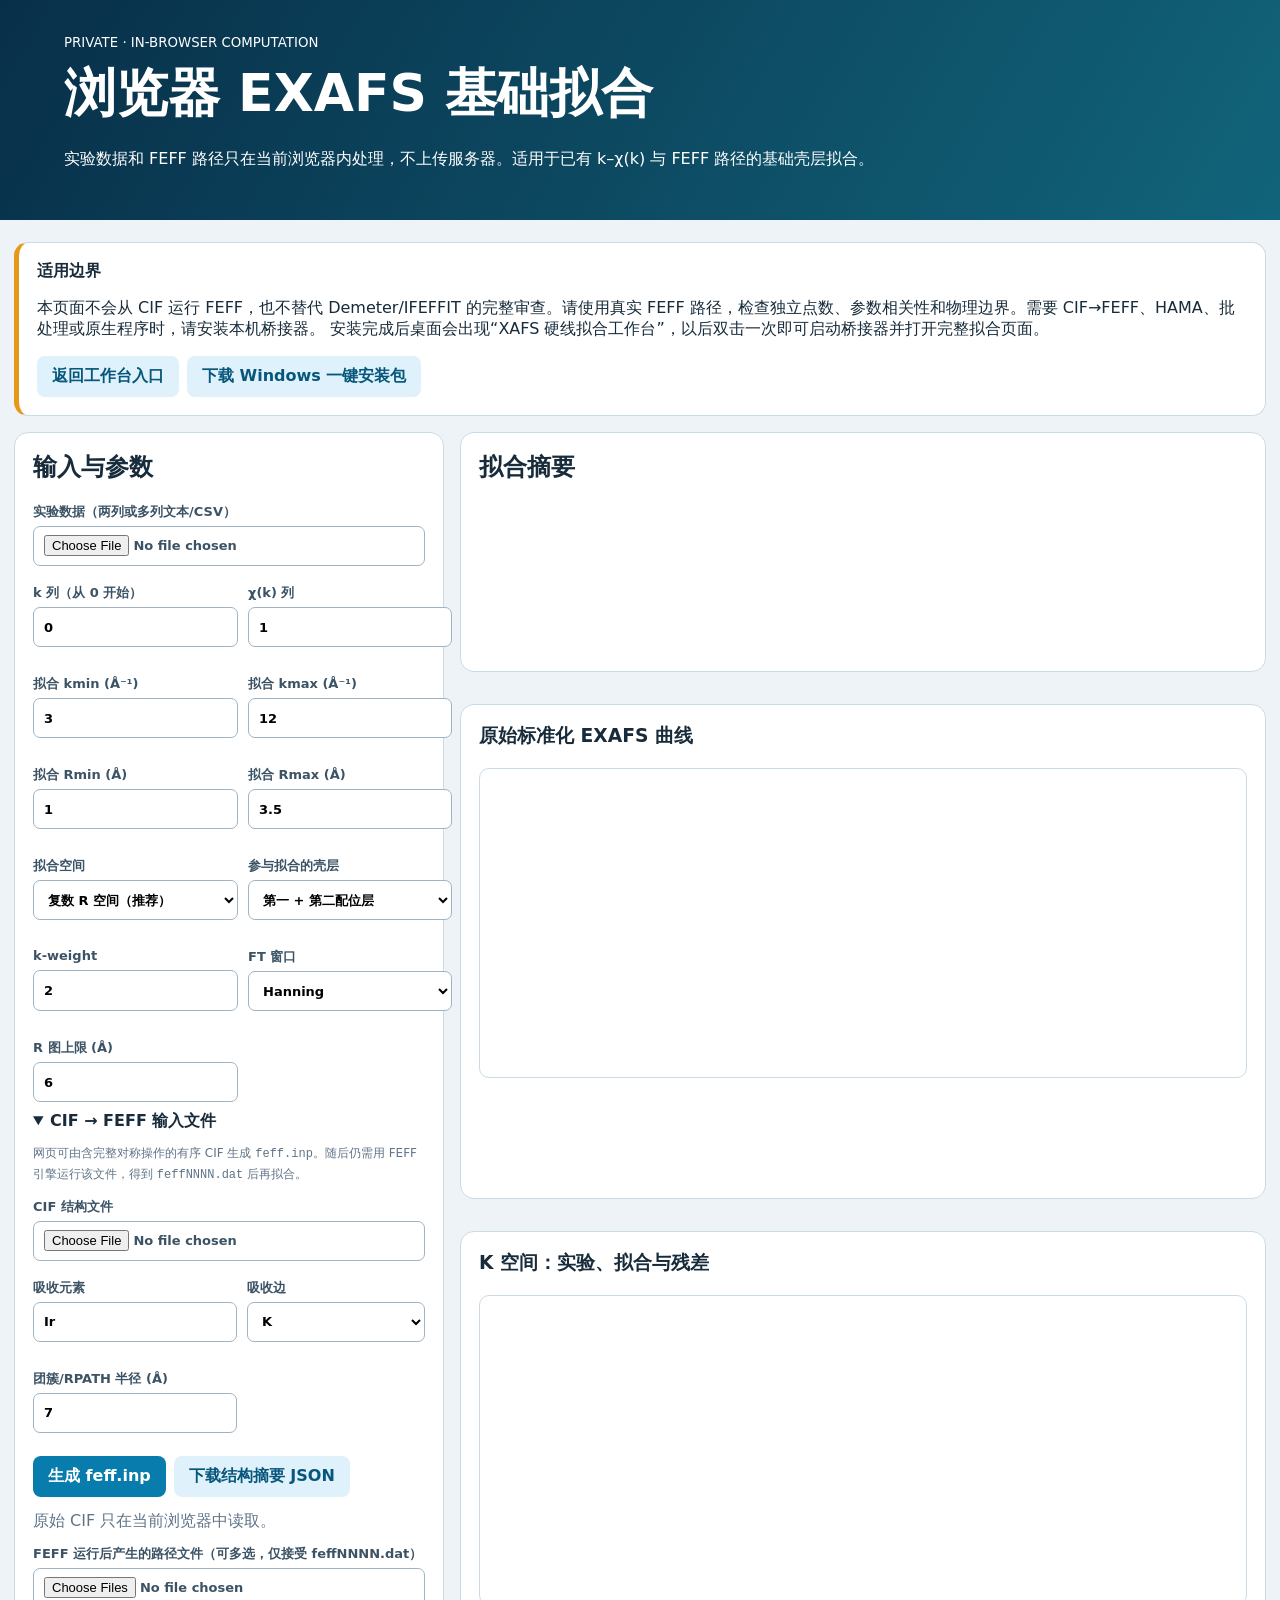
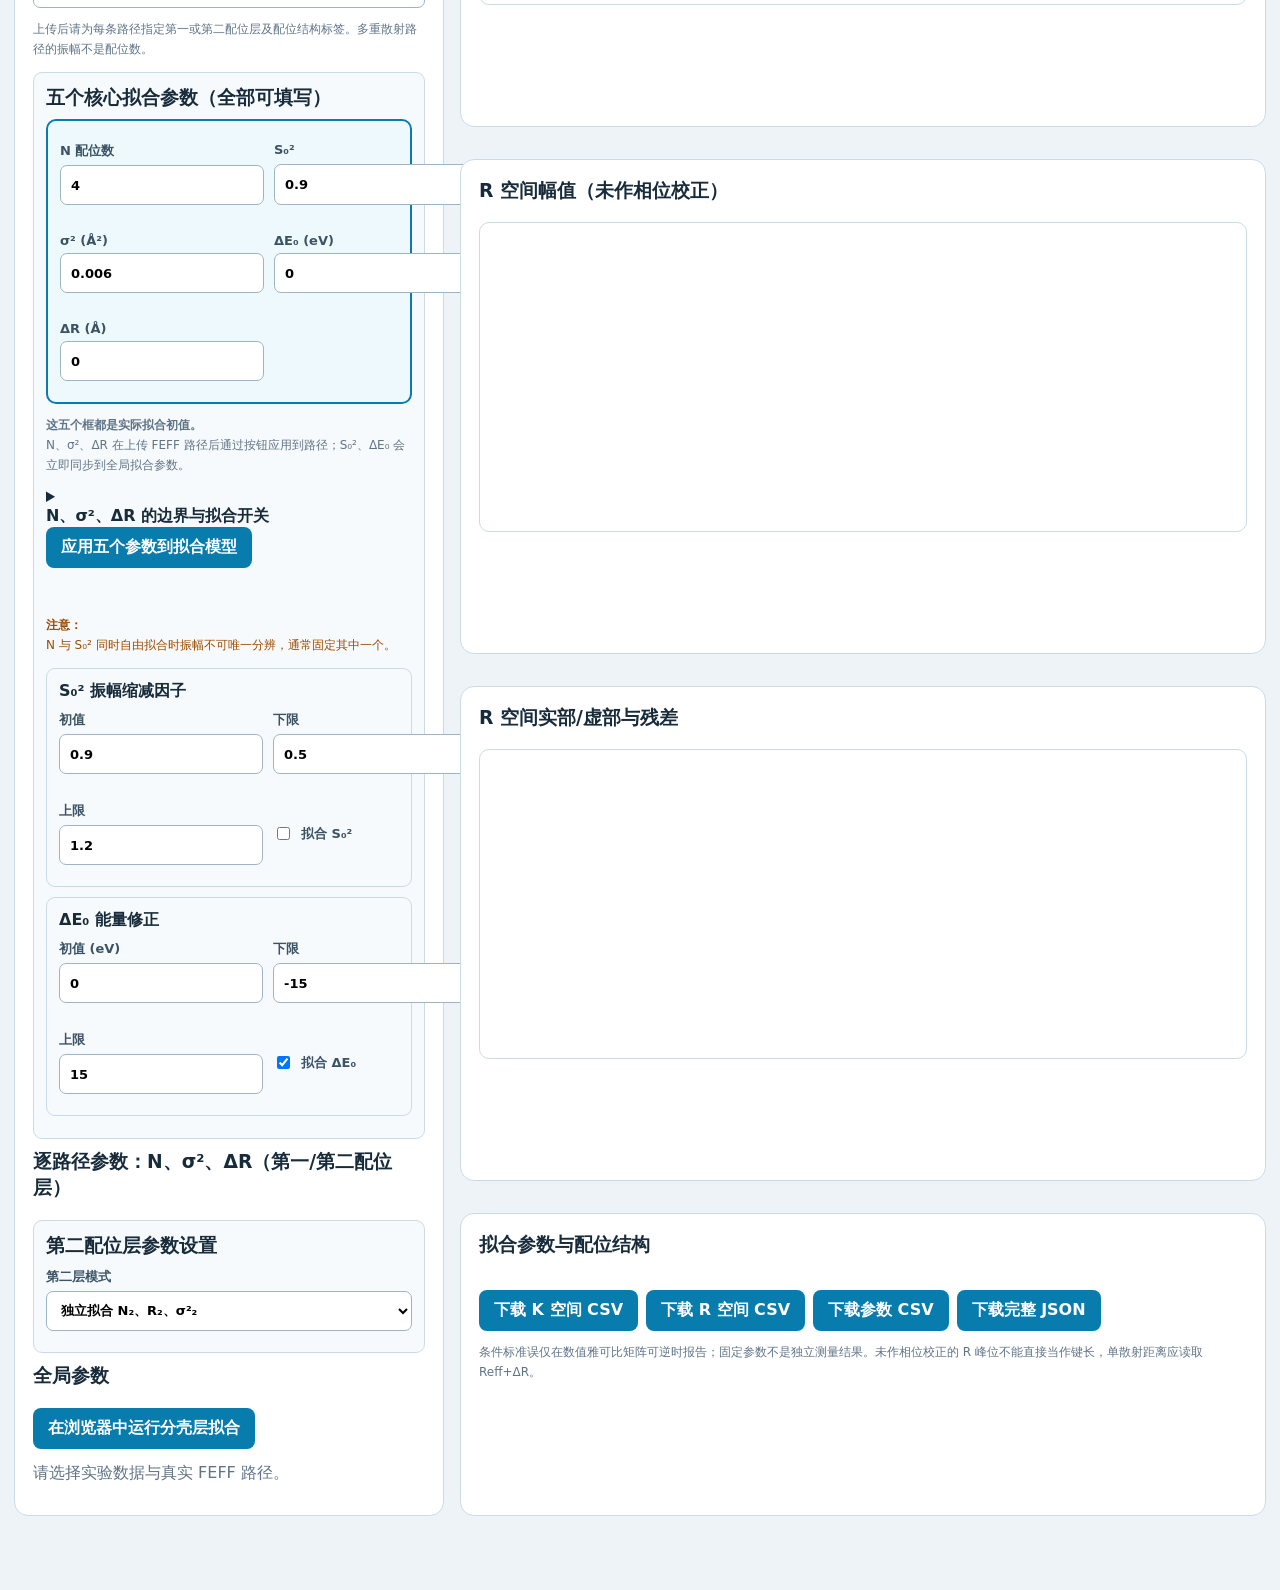
<file: browser-fit.html>
<!doctype html>
<html lang="zh-CN">
  <head>
    <meta charset="utf-8" />
    <meta name="viewport" content="width=device-width,initial-scale=1" />
    <title>浏览器 EXAFS 拟合 · XAFS Workbench</title>
    <style>
      :root {
        --navy: #083b56;
        --blue: #087cad;
        --line: #cbdbe5;
        --bg: #eef3f7;
        --ink: #172b3a;
        --muted: #607487;
        --ok: #08784f;
        --bad: #bd2626;
      }
      * {
        box-sizing: border-box;
      }
      body {
        margin: 0;
        background: var(--bg);
        color: var(--ink);
        font-family: Inter, "Microsoft YaHei", system-ui, sans-serif;
      }
      .hero {
        padding: 32px clamp(20px, 5vw, 72px);
        color: #fff;
        background: linear-gradient(120deg, #082f49, #11647a);
      }
      .hero h1 {
        margin: 8px 0;
        font-size: clamp(30px, 5vw, 52px);
      }
      .hero p {
        max-width: 900px;
        line-height: 1.7;
      }
      .shell {
        width: min(1450px, calc(100% - 28px));
        margin: 22px auto 60px;
      }
      .notice,
      .card {
        margin-bottom: 16px;
        padding: 18px;
        border: 1px solid var(--line);
        border-radius: 14px;
        background: #fff;
      }
      .notice {
        border-left: 5px solid #e79819;
      }
      .layout {
        display: grid;
        grid-template-columns: minmax(320px, 430px) 1fr;
        gap: 16px;
      }
      .card h2,
      .card h3 {
        margin-top: 0;
      }
      .grid {
        display: grid;
        grid-template-columns: 1fr 1fr;
        gap: 10px;
      }
      label {
        display: grid;
        gap: 5px;
        margin: 9px 0;
        color: #3b5365;
        font-size: 13px;
        font-weight: 700;
      }
      input,
      select,
      button {
        min-height: 40px;
        padding: 8px 10px;
        border: 1px solid #9eb4c4;
        border-radius: 7px;
        background: #fff;
        font: inherit;
      }
      input[type="file"] {
        height: auto;
      }
      .check {
        display: flex;
        align-items: center;
        gap: 8px;
      }
      .check input {
        min-height: auto;
      }
      .toolbar {
        display: flex;
        flex-wrap: wrap;
        gap: 8px;
        margin-top: 14px;
      }
      button,
      .button {
        display: inline-flex;
        align-items: center;
        justify-content: center;
        padding: 10px 15px;
        border: 0;
        border-radius: 8px;
        color: #fff;
        background: var(--blue);
        font-weight: 800;
        text-decoration: none;
        cursor: pointer;
      }
      .secondary {
        color: #07577c;
        background: #dff1fa;
      }
      .status {
        min-height: 24px;
        margin: 12px 0;
        color: var(--muted);
        line-height: 1.55;
      }
      .status.ok {
        color: var(--ok);
      }
      .status.error {
        color: var(--bad);
        font-weight: 700;
      }
      .path {
        margin: 10px 0;
        padding: 12px;
        border: 1px solid var(--line);
        border-radius: 9px;
        background: #f7fafc;
      }
      .path strong,
      .path small {
        display: block;
      }
      .path small {
        margin: 4px 0 8px;
        color: var(--muted);
      }
      .results {
        display: grid;
        gap: 16px;
      }
      .metrics {
        display: grid;
        grid-template-columns: repeat(4, minmax(0, 1fr));
        gap: 8px;
      }
      .metric {
        padding: 12px;
        border-radius: 9px;
        background: #e8f4f8;
      }
      .metric span,
      .metric b {
        display: block;
      }
      .metric span {
        color: var(--muted);
        font-size: 11px;
      }
      .plot {
        min-height: 310px;
        border: 1px solid var(--line);
        border-radius: 10px;
        background: #fff;
        overflow: hidden;
      }
      .plot svg {
        display: block;
        width: 100%;
        height: auto;
      }
      .legend {
        display: flex;
        gap: 18px;
        padding: 8px 12px;
        color: var(--muted);
        font-size: 12px;
      }
      .swatch {
        display: inline-block;
        width: 18px;
        height: 3px;
        margin-right: 6px;
        vertical-align: middle;
      }
      .table-wrap {
        overflow: auto;
      }
      table {
        width: 100%;
        border-collapse: collapse;
        font-size: 12px;
      }
      th,
      td {
        padding: 8px;
        border-bottom: 1px solid #dbe5eb;
        text-align: left;
        white-space: nowrap;
      }
      .hint {
        color: var(--muted);
        font-size: 12px;
        line-height: 1.65;
      }
      @media (max-width: 900px) {
        .layout {
          grid-template-columns: 1fr;
        }
        .metrics {
          grid-template-columns: 1fr 1fr;
        }
        .grid {
          grid-template-columns: 1fr;
        }
      }
    </style>
  </head>
  <body>
    <header class="hero">
      <small>PRIVATE · IN-BROWSER COMPUTATION</small>
      <h1>浏览器 EXAFS 基础拟合</h1>
      <p>
        实验数据和 FEFF 路径只在当前浏览器内处理，不上传服务器。适用于已有
        k–χ(k) 与 FEFF 路径的基础壳层拟合。
      </p>
    </header>
    <main class="shell">
      <section class="notice">
        <strong>适用边界</strong>
        <p>
          本页面不会从 CIF 运行 FEFF，也不替代 Demeter/IFEFFIT
          的完整审查。请使用真实 FEFF
          路径，检查独立点数、参数相关性和物理边界。需要
          CIF→FEFF、HAMA、批处理或原生程序时，请安装本机桥接器。
          安装完成后桌面会出现“XAFS 硬线拟合工作台”，以后双击一次即可启动桥接器并打开完整拟合页面。
        </p>
        <div class="toolbar">
          <a class="button secondary" href="./">返回工作台入口</a
          ><a
            class="button secondary"
            href="https://github.com/cocoyou123456789-sketch/data/releases/latest/download/XAFS-Native-Bridge-Setup.exe"
            >下载 Windows 一键安装包</a
          >
        </div>
      </section>
      <div class="layout">
        <form id="fit-form" class="card">
          <h2>输入与参数</h2>
          <label
            >实验数据（两列或多列文本/CSV）<input
              id="data-file"
              type="file"
              accept=".dat,.txt,.csv,.chi,.xmu"
              required
          /></label>
          <div class="grid">
            <label
              >k 列（从 0 开始）<input
                name="kcol"
                type="number"
                value="0"
                min="0" /></label
            ><label
              >χ(k) 列<input
                name="chicol"
                type="number"
                value="1"
                min="0" /></label
            ><label
              >拟合 kmin (Å⁻¹)<input
                name="kmin"
                type="number"
                value="3"
                step="0.1" /></label
            ><label
              >拟合 kmax (Å⁻¹)<input
                name="kmax"
                type="number"
                value="12"
                step="0.1" /></label
            ><label
              >拟合 Rmin (Å)<input
                name="fit_rmin"
                type="number"
                value="1"
                min="0"
                step="0.1" /></label
            ><label
              >拟合 Rmax (Å)<input
                name="fit_rmax"
                type="number"
                value="3.5"
                min="0"
                step="0.1" /></label
            ><label
              >拟合空间<select name="fitspace">
                <option value="r" selected>复数 R 空间（推荐）</option>
                <option value="k">原始 K 空间（不隔离壳层）</option>
              </select></label
            ><label
              >参与拟合的壳层<select name="max_shell">
                <option value="1">仅第一配位层</option>
                <option value="2" selected>第一 + 第二配位层</option>
                <option value="99">全部已选路径</option>
              </select></label
            ><label
              >k-weight<input
                name="kweight"
                type="number"
                value="2"
                min="0"
                max="3" /></label
            ><label
              >FT 窗口<select name="window">
                <option value="hanning" selected>Hanning</option>
                <option value="kaiser">Kaiser–Bessel</option>
              </select></label
            ><label
              >R 图上限 (Å)<input
                name="rplotmax"
                type="number"
                value="6"
                min="2"
                max="12"
            /></label>
          </div>
          <details open>
            <summary><strong>CIF → FEFF 输入文件</strong></summary>
            <p class="hint">
              网页可由含完整对称操作的有序 CIF 生成
              <code>feff.inp</code>。随后仍需用 FEFF 引擎运行该文件，得到
              <code>feffNNNN.dat</code> 后再拟合。
            </p>
            <label
              >CIF 结构文件<input id="cif-file" type="file" accept=".cif"
            /></label>
            <div class="grid">
              <label
                >吸收元素<input
                  id="cif-absorber"
                  value="Ir"
                  maxlength="2" /></label
              ><label
                >吸收边<select id="cif-edge">
                  <option>K</option>
                  <option>L3</option>
                  <option>L2</option>
                  <option>L1</option>
                </select></label
              ><label
                >团簇/RPATH 半径 (Å)<input
                  id="cif-radius"
                  type="number"
                  value="7"
                  min="3"
                  max="12"
                  step="0.5"
              /></label>
            </div>
            <div class="toolbar">
              <button id="generate-feff-input" type="button">
                生成 feff.inp</button
              ><button
                id="download-structure-summary"
                class="secondary"
                type="button"
                hidden
              >
                下载结构摘要 JSON
              </button>
            </div>
            <p id="cif-status" class="status" aria-live="polite">
              原始 CIF 只在当前浏览器中读取。
            </p>
          </details>
          <label
            >FEFF 运行后产生的路径文件（可多选，仅接受 feffNNNN.dat）<input
              id="path-files"
              type="file"
              accept=".dat"
              multiple
              required
          /></label>
          <p class="hint">
            上传后请为每条路径指定第一或第二配位层及配位结构标签。多重散射路径的振幅不是配位数。
          </p>
          <div id="path-list"></div>
          <h3>全局参数</h3>
          <div class="path">
            <strong>S₀² 振幅缩减因子</strong>
            <div class="grid">
              <label
                >初值<input
                  name="s02"
                  type="number"
                  value="0.9"
                  step="0.01" /></label
              ><label
                >下限<input
                  name="s02_min"
                  type="number"
                  value="0.5"
                  step="0.01" /></label
              ><label
                >上限<input
                  name="s02_max"
                  type="number"
                  value="1.2"
                  step="0.01" /></label
              ><label class="check"
                ><input name="vary_s02" type="checkbox" />拟合 S₀²</label
              >
            </div>
          </div>
          <div class="path">
            <strong>ΔE₀ 能量修正</strong>
            <div class="grid">
              <label
                >初值 (eV)<input
                  name="de0"
                  type="number"
                  value="0"
                  step="0.1" /></label
              ><label
                >下限<input
                  name="de0_min"
                  type="number"
                  value="-15"
                  step="0.1" /></label
              ><label
                >上限<input
                  name="de0_max"
                  type="number"
                  value="15"
                  step="0.1" /></label
              ><label class="check"
                ><input name="vary_de0" type="checkbox" checked />拟合
                ΔE₀</label
              >
            </div>
          </div>
          <button type="submit">在浏览器中运行分壳层拟合</button>
          <p id="status" class="status" aria-live="polite">
            请选择实验数据与真实 FEFF 路径。
          </p>
        </form>
        <section class="results">
          <div class="card">
            <h2>拟合摘要</h2>
            <div id="metrics" class="metrics"></div>
            <p id="quality" class="status"></p>
          </div>
          <div class="card">
            <h3>原始标准化 EXAFS 曲线</h3>
            <div id="rawplot" class="plot"></div>
          </div>
          <div class="card">
            <h3>K 空间：实验、拟合与残差</h3>
            <div id="kplot" class="plot"></div>
          </div>
          <div class="card">
            <h3>R 空间幅值（未作相位校正）</h3>
            <div id="rplot" class="plot"></div>
          </div>
          <div class="card">
            <h3>R 空间实部/虚部与残差</h3>
            <div id="rcomplexplot" class="plot"></div>
          </div>
          <div class="card">
            <h3>拟合参数与配位结构</h3>
            <div id="parameters" class="table-wrap"></div>
            <div class="toolbar">
              <button id="download-k-csv" type="button" hidden>
                下载 K 空间 CSV</button
              ><button id="download-r-csv" type="button" hidden>
                下载 R 空间 CSV</button
              ><button id="download-parameters-csv" type="button" hidden>
                下载参数 CSV</button
              ><button id="download-json" type="button" hidden>
                下载完整 JSON
              </button>
            </div>
            <p class="hint">
              条件标准误仅在数值雅可比矩阵可逆时报告；固定参数不是独立测量结果。未作相位校正的
              R 峰位不能直接当作键长，单散射距离应读取 Reff+ΔR。
            </p>
          </div>
        </section>
      </div>
    </main>
    <script src="./static/browser-fit.js?v=6"></script>
  </body>
</html>
</file>
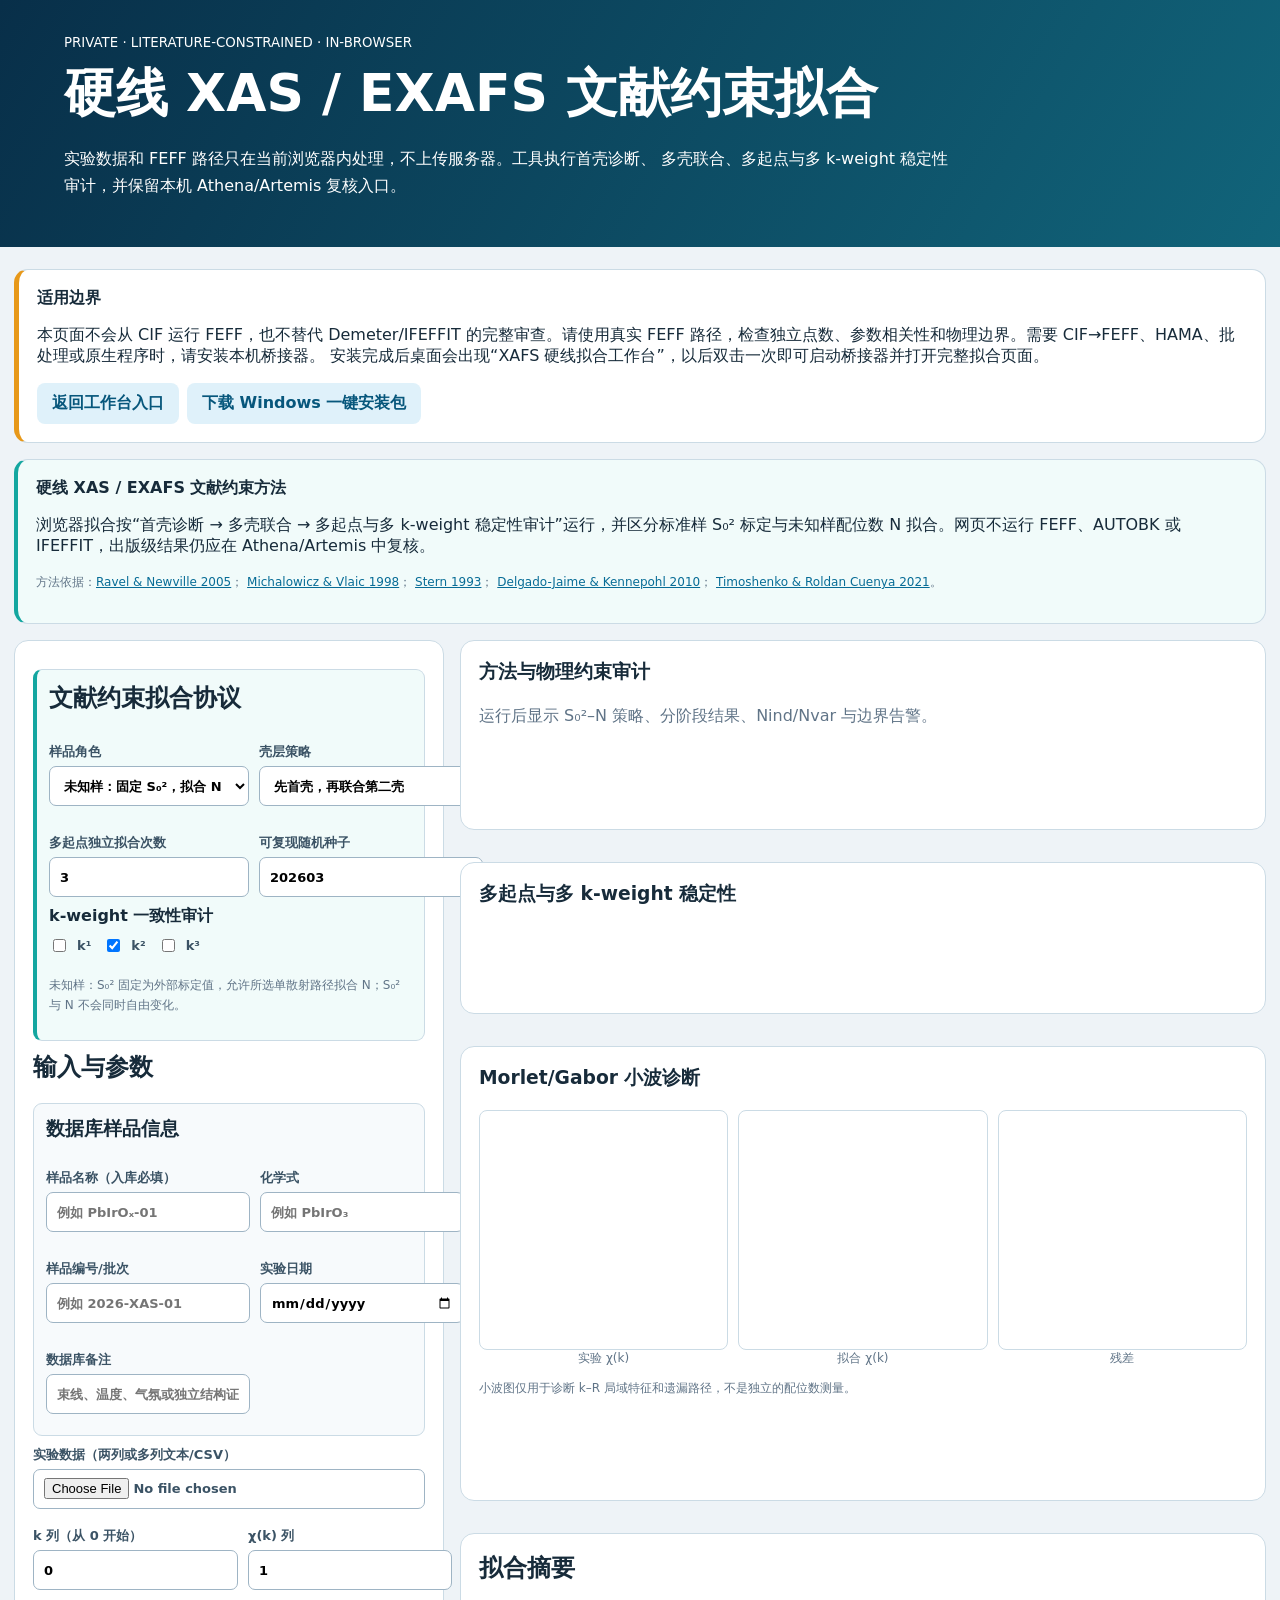
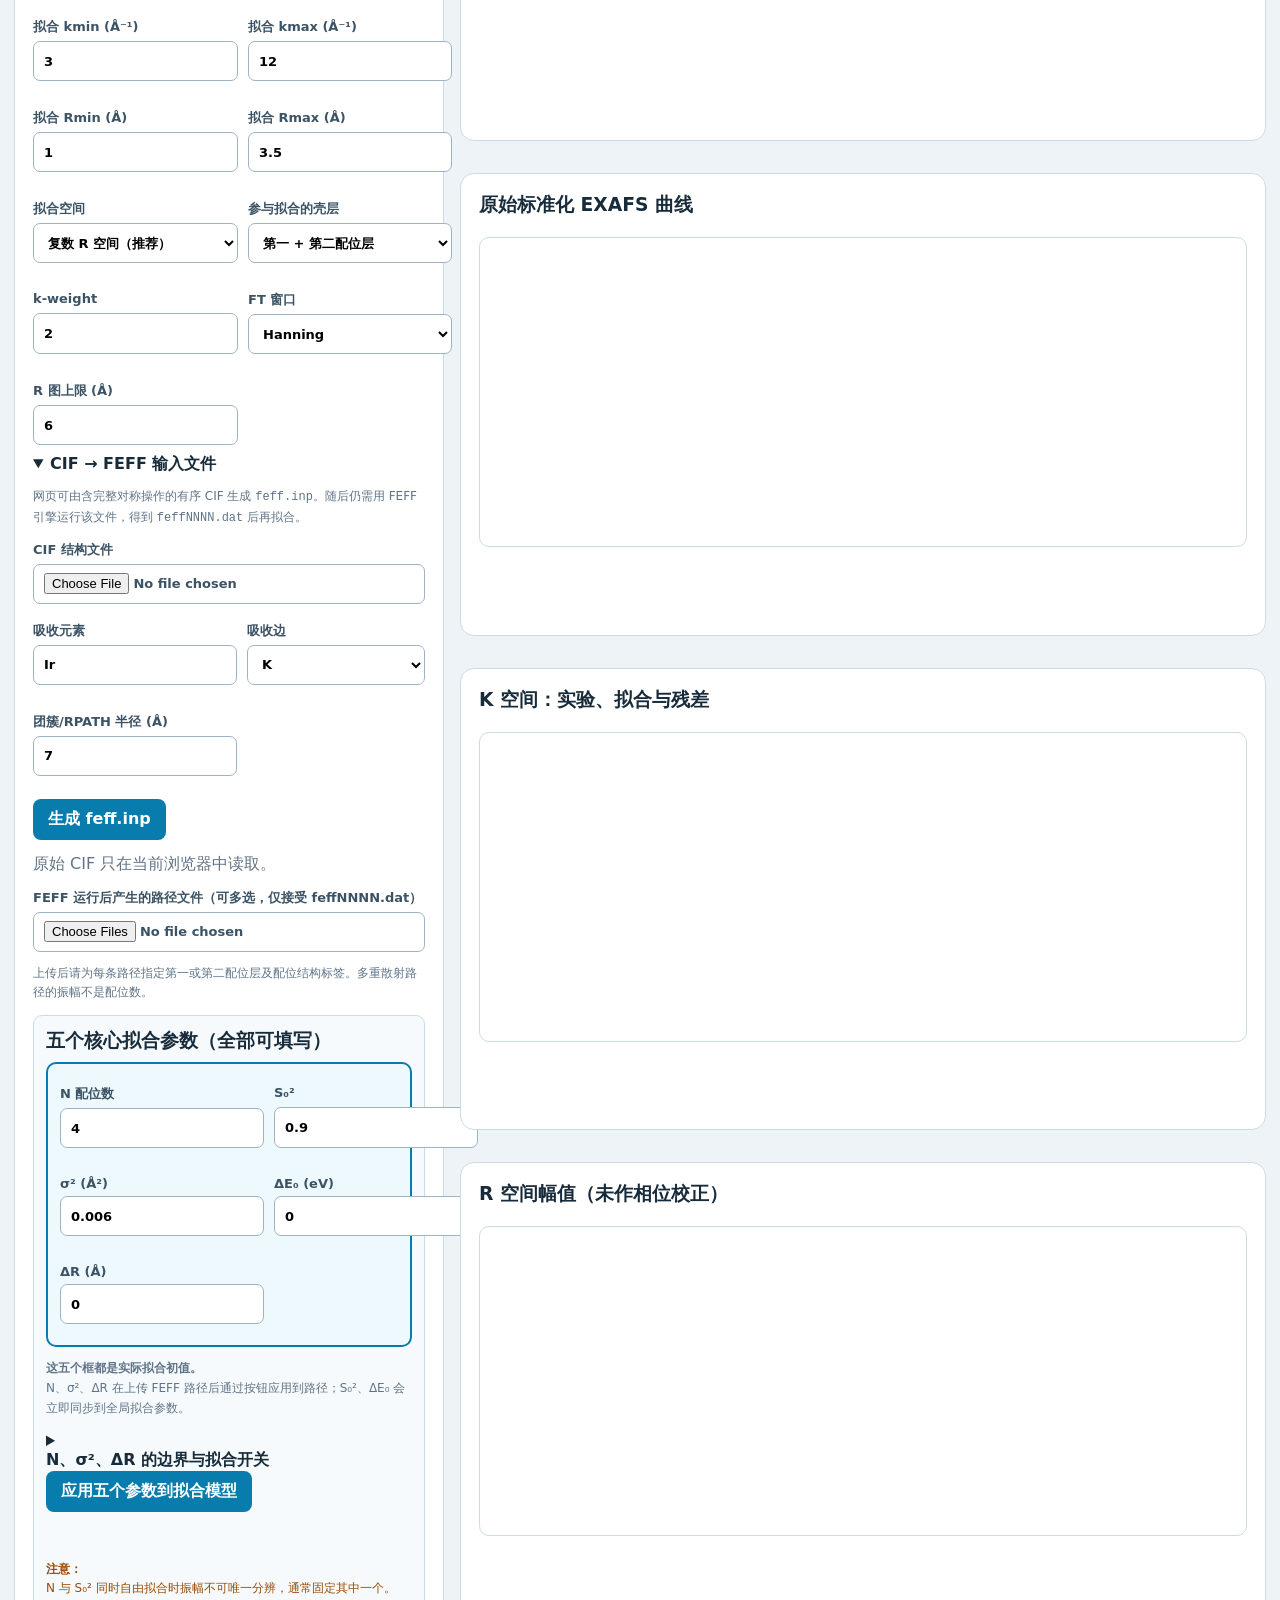
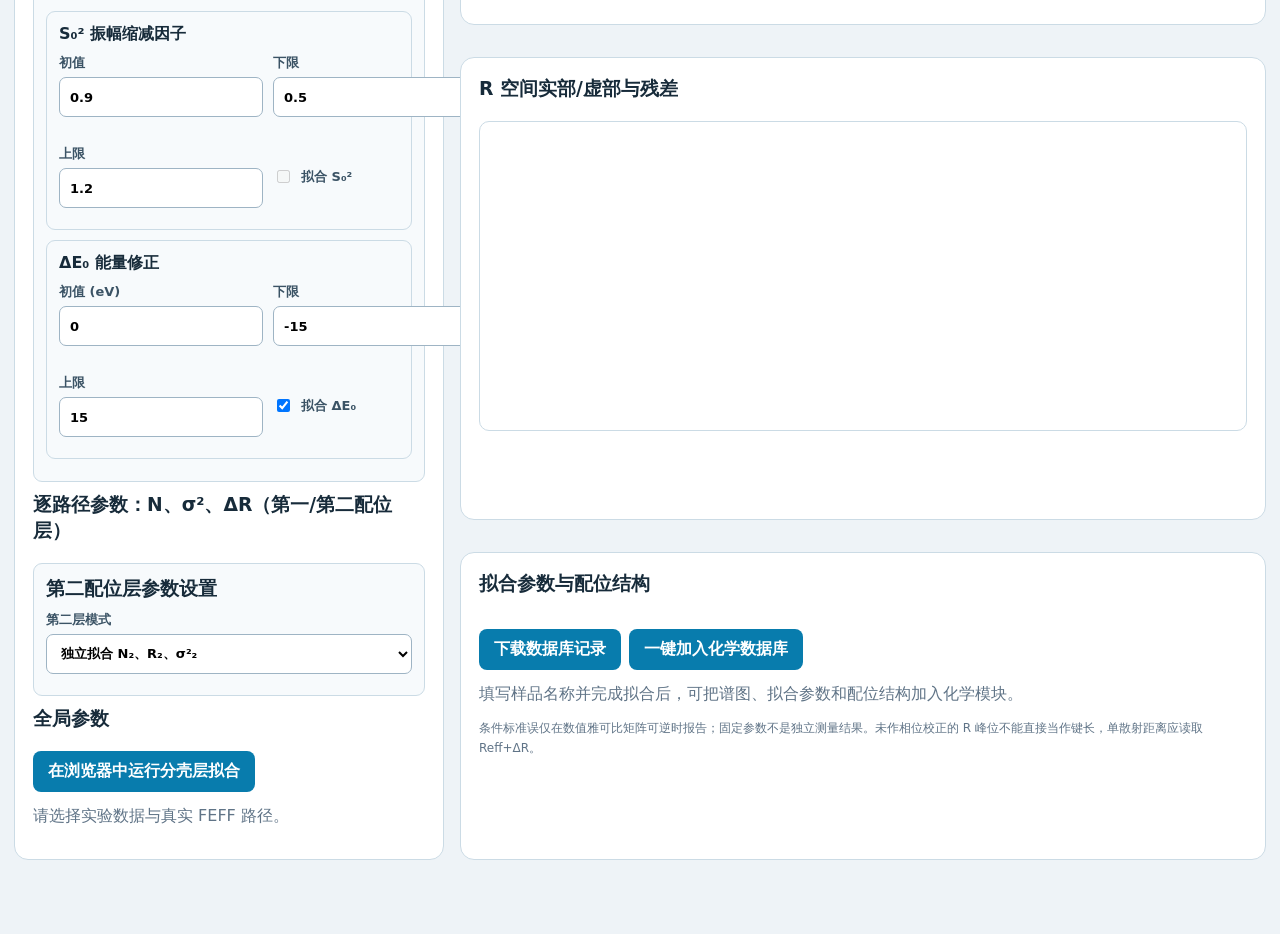
<file: v2/browser-fit.html>
<!doctype html>
<html lang="zh-CN">
  <head>
    <meta charset="utf-8" />
    <meta name="viewport" content="width=device-width,initial-scale=1" />
    <title>浏览器 EXAFS 拟合 · XAFS Workbench</title>
    <style>
      :root {
        --navy: #083b56;
        --blue: #087cad;
        --line: #cbdbe5;
        --bg: #eef3f7;
        --ink: #172b3a;
        --muted: #607487;
        --ok: #08784f;
        --bad: #bd2626;
      }
      * {
        box-sizing: border-box;
      }
      [hidden] {
        display: none !important;
      }
      body {
        margin: 0;
        background: var(--bg);
        color: var(--ink);
        font-family: Inter, "Microsoft YaHei", system-ui, sans-serif;
      }
      .hero {
        padding: 32px clamp(20px, 5vw, 72px);
        color: #fff;
        background: linear-gradient(120deg, #082f49, #11647a);
      }
      .hero h1 {
        margin: 8px 0;
        font-size: clamp(30px, 5vw, 52px);
      }
      .hero p {
        max-width: 900px;
        line-height: 1.7;
      }
      .shell {
        width: min(1450px, calc(100% - 28px));
        margin: 22px auto 60px;
      }
      .notice,
      .card {
        margin-bottom: 16px;
        padding: 18px;
        border: 1px solid var(--line);
        border-radius: 14px;
        background: #fff;
      }
      .notice {
        border-left: 5px solid #e79819;
      }
      .layout {
        display: grid;
        grid-template-columns: minmax(320px, 430px) 1fr;
        gap: 16px;
      }
      .card h2,
      .card h3 {
        margin-top: 0;
      }
      .grid {
        display: grid;
        grid-template-columns: 1fr 1fr;
        gap: 10px;
      }
      label {
        display: grid;
        gap: 5px;
        margin: 9px 0;
        color: #3b5365;
        font-size: 13px;
        font-weight: 700;
      }
      input,
      select,
      button {
        min-height: 40px;
        padding: 8px 10px;
        border: 1px solid #9eb4c4;
        border-radius: 7px;
        background: #fff;
        font: inherit;
      }
      input[type="file"] {
        height: auto;
      }
      .check {
        display: flex;
        align-items: center;
        gap: 8px;
      }
      .check input {
        min-height: auto;
      }
      .checks {
        display: flex;
        flex-wrap: wrap;
        gap: 12px;
      }
      .toolbar {
        display: flex;
        flex-wrap: wrap;
        gap: 8px;
        margin-top: 14px;
      }
      button,
      .button {
        display: inline-flex;
        align-items: center;
        justify-content: center;
        padding: 10px 15px;
        border: 0;
        border-radius: 8px;
        color: #fff;
        background: var(--blue);
        font-weight: 800;
        text-decoration: none;
        cursor: pointer;
      }
      .secondary {
        color: #07577c;
        background: #dff1fa;
      }
      .status {
        min-height: 24px;
        margin: 12px 0;
        color: var(--muted);
        line-height: 1.55;
      }
      .status.ok {
        color: var(--ok);
      }
      .status.error {
        color: var(--bad);
        font-weight: 700;
      }
      .path {
        margin: 10px 0;
        padding: 12px;
        border: 1px solid var(--line);
        border-radius: 9px;
        background: #f7fafc;
      }
      .path strong,
      .path small {
        display: block;
      }
      .path small {
        margin: 4px 0 8px;
        color: var(--muted);
      }
      .method {
        border-left: 4px solid #13a6a0;
        background: #f1fbfa;
      }
      .results {
        display: grid;
        gap: 16px;
      }
      .metrics {
        display: grid;
        grid-template-columns: repeat(4, minmax(0, 1fr));
        gap: 8px;
      }
      .metric {
        padding: 12px;
        border-radius: 9px;
        background: #e8f4f8;
      }
      .metric span,
      .metric b {
        display: block;
      }
      .metric span {
        color: var(--muted);
        font-size: 11px;
      }
      .plot {
        min-height: 310px;
        border: 1px solid var(--line);
        border-radius: 10px;
        background: #fff;
        overflow: hidden;
      }
      .plot svg {
        display: block;
        width: 100%;
        height: auto;
      }
      .legend {
        display: flex;
        flex-wrap: wrap;
        gap: 18px;
        padding: 8px 12px;
        color: var(--muted);
        font-size: 12px;
      }
      .swatch {
        display: inline-block;
        width: 18px;
        height: 3px;
        margin-right: 6px;
        vertical-align: middle;
      }
      .table-wrap {
        overflow: auto;
      }
      table {
        width: 100%;
        border-collapse: collapse;
        font-size: 12px;
      }
      th,
      td {
        padding: 8px;
        border-bottom: 1px solid #dbe5eb;
        text-align: left;
        white-space: nowrap;
      }
      .hint {
        color: var(--muted);
        font-size: 12px;
        line-height: 1.65;
      }
      .refs a {
        color: #076c96;
      }
      .wavelet-grid {
        display: grid;
        grid-template-columns: repeat(3, 1fr);
        gap: 10px;
      }
      .wavelet-grid figure {
        margin: 0;
      }
      .wavelet-grid canvas {
        display: block;
        width: 100%;
        height: 240px;
        border: 1px solid var(--line);
        border-radius: 8px;
        background: #fff;
      }
      .wavelet-grid figcaption {
        text-align: center;
        color: var(--muted);
        font-size: 12px;
      }
      @media (max-width: 900px) {
        .layout {
          grid-template-columns: 1fr;
        }
        .metrics {
          grid-template-columns: 1fr 1fr;
        }
        .grid {
          grid-template-columns: 1fr;
        }
        .wavelet-grid {
          grid-template-columns: 1fr;
        }
      }
    </style>
  </head>
  <body>
    <header class="hero">
      <small>PRIVATE · LITERATURE-CONSTRAINED · IN-BROWSER</small>
      <h1>硬线 XAS / EXAFS 文献约束拟合</h1>
      <p>
        实验数据和 FEFF 路径只在当前浏览器内处理，不上传服务器。工具执行首壳诊断、
        多壳联合、多起点与多 k-weight 稳定性审计，并保留本机 Athena/Artemis 复核入口。
      </p>
    </header>
    <main class="shell">
      <section class="notice">
        <strong>适用边界</strong>
        <p>
          本页面不会从 CIF 运行 FEFF，也不替代 Demeter/IFEFFIT
          的完整审查。请使用真实 FEFF
          路径，检查独立点数、参数相关性和物理边界。需要
          CIF→FEFF、HAMA、批处理或原生程序时，请安装本机桥接器。
          安装完成后桌面会出现“XAFS 硬线拟合工作台”，以后双击一次即可启动桥接器并打开完整拟合页面。
        </p>
        <div class="toolbar">
          <a class="button secondary" href="./">返回工作台入口</a
          ><a
            class="button secondary"
            href="https://github.com/cocoyou123456789-sketch/data/releases/latest/download/XAFS-Native-Bridge-Setup.exe"
            >下载 Windows 一键安装包</a
          >
        </div>
      </section>
      <section class="notice method">
        <strong>硬线 XAS / EXAFS 文献约束方法</strong>
        <p>
          浏览器拟合按“首壳诊断 → 多壳联合 → 多起点与多 k-weight 稳定性审计”运行，并区分标准样 S₀² 标定与未知样配位数 N 拟合。网页不运行 FEFF、AUTOBK 或 IFEFFIT，出版级结果仍应在 Athena/Artemis 中复核。
        </p>
        <p class="hint refs">
          方法依据：<a href="https://doi.org/10.1107/S0909049505012719" target="_blank" rel="noopener">Ravel &amp; Newville 2005</a>；
          <a href="https://doi.org/10.1107/S0909049598002970" target="_blank" rel="noopener">Michalowicz &amp; Vlaic 1998</a>；
          <a href="https://doi.org/10.1103/PhysRevB.48.9825" target="_blank" rel="noopener">Stern 1993</a>；
          <a href="https://pmc.ncbi.nlm.nih.gov/articles/PMC2816928/" target="_blank" rel="noopener">Delgado-Jaime &amp; Kennepohl 2010</a>；
          <a href="https://doi.org/10.1021/acs.chemrev.0c00396" target="_blank" rel="noopener">Timoshenko &amp; Roldan Cuenya 2021</a>。
        </p>
      </section>
      <div class="layout">
        <form id="fit-form" class="card">
          <section class="path method">
            <h2>文献约束拟合协议</h2>
            <div class="grid">
              <label>样品角色
                <select id="analysis-role" name="analysis_role">
                  <option value="unknown" selected>未知样：固定 S₀²，拟合 N</option>
                  <option value="standard">标准样：固定 N，标定 S₀²</option>
                </select>
              </label>
              <label>壳层策略
                <select id="stage-mode" name="stage_mode">
                  <option value="staged" selected>先首壳，再联合第二壳</option>
                  <option value="joint">直接联合（仅用于敏感性对照）</option>
                </select>
              </label>
              <label>多起点独立拟合次数
                <input id="multi-start-count" name="multi_start_count" type="number" value="3" min="1" max="8" />
              </label>
              <label>可复现随机种子
                <input id="fit-seed" name="fit_seed" type="number" value="202603" step="1" />
              </label>
            </div>
            <strong>k-weight 一致性审计</strong>
            <div class="checks">
              <label class="check"><input name="audit_kweight" type="checkbox" value="1" />k¹</label>
              <label class="check"><input name="audit_kweight" type="checkbox" value="2" checked />k²</label>
              <label class="check"><input name="audit_kweight" type="checkbox" value="3" />k³</label>
            </div>
            <p id="policy-status" class="hint">未知样模式会锁定 S₀² 并允许单散射路径的 N 变化；不会允许 S₀² 与 N 同时自由变化。</p>
          </section>
          <h2>输入与参数</h2>
          <section class="path">
            <h3>数据库样品信息</h3>
            <div class="grid">
              <label>样品名称（入库必填）<input id="db-sample-name" placeholder="例如 PbIrOₓ-01" /></label>
              <label>化学式<input id="db-formula" placeholder="例如 PbIrO₃" /></label>
              <label>样品编号/批次<input id="db-sample-id" placeholder="例如 2026-XAS-01" /></label>
              <label>实验日期<input id="db-experiment-date" type="date" /></label>
              <label>数据库备注<input id="db-notes" placeholder="束线、温度、气氛或独立结构证据" /></label>
            </div>
          </section>
          <label
            >实验数据（两列或多列文本/CSV）<input
              id="data-file"
              type="file"
              accept=".dat,.txt,.csv,.chi,.xmu"
              required
          /></label>
          <div class="grid">
            <label
              >k 列（从 0 开始）<input
                name="kcol"
                type="number"
                value="0"
                min="0" /></label
            ><label
              >χ(k) 列<input
                name="chicol"
                type="number"
                value="1"
                min="0" /></label
            ><label
              >拟合 kmin (Å⁻¹)<input
                name="kmin"
                type="number"
                value="3"
                step="0.1" /></label
            ><label
              >拟合 kmax (Å⁻¹)<input
                name="kmax"
                type="number"
                value="12"
                step="0.1" /></label
            ><label
              >拟合 Rmin (Å)<input
                name="fit_rmin"
                type="number"
                value="1"
                min="0"
                step="0.1" /></label
            ><label
              >拟合 Rmax (Å)<input
                name="fit_rmax"
                type="number"
                value="3.5"
                min="0"
                step="0.1" /></label
            ><label
              >拟合空间<select name="fitspace">
                <option value="r" selected>复数 R 空间（推荐）</option>
                <option value="k">原始 K 空间（不隔离壳层）</option>
              </select></label
            ><label
              >参与拟合的壳层<select name="max_shell">
                <option value="1">仅第一配位层</option>
                <option value="2" selected>第一 + 第二配位层</option>
                <option value="99">全部已选路径</option>
              </select></label
            ><label
              >k-weight<input
                name="kweight"
                type="number"
                value="2"
                min="0"
                max="3" /></label
            ><label
              >FT 窗口<select name="window">
                <option value="hanning" selected>Hanning</option>
                <option value="kaiser">Kaiser–Bessel</option>
              </select></label
            ><label
              >R 图上限 (Å)<input
                name="rplotmax"
                type="number"
                value="6"
                min="2"
                max="12"
            /></label>
          </div>
          <details open>
            <summary><strong>CIF → FEFF 输入文件</strong></summary>
            <p class="hint">
              网页可由含完整对称操作的有序 CIF 生成
              <code>feff.inp</code>。随后仍需用 FEFF 引擎运行该文件，得到
              <code>feffNNNN.dat</code> 后再拟合。
            </p>
            <label
              >CIF 结构文件<input id="cif-file" type="file" accept=".cif"
            /></label>
            <div class="grid">
              <label
                >吸收元素<input
                  id="cif-absorber"
                  value="Ir"
                  maxlength="2" /></label
              ><label
                >吸收边<select id="cif-edge">
                  <option>K</option>
                  <option>L3</option>
                  <option>L2</option>
                  <option>L1</option>
                </select></label
              ><label
                >团簇/RPATH 半径 (Å)<input
                  id="cif-radius"
                  type="number"
                  value="7"
                  min="3"
                  max="12"
                  step="0.5"
              /></label>
            </div>
            <div class="toolbar">
              <button id="generate-feff-input" type="button">
                生成 feff.inp</button
              ><button
                id="download-structure-summary"
                class="secondary"
                type="button"
                hidden
              >
                下载结构摘要 JSON
              </button>
            </div>
            <p id="cif-status" class="status" aria-live="polite">
              原始 CIF 只在当前浏览器中读取。
            </p>
          </details>
          <label
            >FEFF 运行后产生的路径文件（可多选，仅接受 feffNNNN.dat）<input
              id="path-files"
              type="file"
              accept=".dat"
              multiple
              required
          /></label>
          <p class="hint">
            上传后请为每条路径指定第一或第二配位层及配位结构标签。多重散射路径的振幅不是配位数。
          </p>
          <div id="path-list"></div>
          <h3>全局参数</h3>
          <div class="path">
            <strong>S₀² 振幅缩减因子</strong>
            <div class="grid">
              <label
                >初值<input
                  name="s02"
                  type="number"
                  value="0.9"
                  step="0.01" /></label
              ><label
                >下限<input
                  name="s02_min"
                  type="number"
                  value="0.5"
                  step="0.01" /></label
              ><label
                >上限<input
                  name="s02_max"
                  type="number"
                  value="1.2"
                  step="0.01" /></label
              ><label class="check"
                ><input name="vary_s02" type="checkbox" />拟合 S₀²</label
              >
            </div>
          </div>
          <div class="path">
            <strong>ΔE₀ 能量修正</strong>
            <div class="grid">
              <label
                >初值 (eV)<input
                  name="de0"
                  type="number"
                  value="0"
                  step="0.1" /></label
              ><label
                >下限<input
                  name="de0_min"
                  type="number"
                  value="-15"
                  step="0.1" /></label
              ><label
                >上限<input
                  name="de0_max"
                  type="number"
                  value="15"
                  step="0.1" /></label
              ><label class="check"
                ><input name="vary_de0" type="checkbox" checked />拟合
                ΔE₀</label
              >
            </div>
          </div>
          <button type="submit">在浏览器中运行分壳层拟合</button>
          <p id="status" class="status" aria-live="polite">
            请选择实验数据与真实 FEFF 路径。
          </p>
        </form>
        <section class="results">
          <div class="card">
            <h3>方法与物理约束审计</h3>
            <div id="protocol-audit" class="status">运行后显示 S₀²–N 策略、分阶段结果、Nind/Nvar 与边界告警。</div>
          </div>
          <div class="card">
            <h3>多起点与多 k-weight 稳定性</h3>
            <div id="stability" class="table-wrap"></div>
          </div>
          <div class="card">
            <h3>Morlet/Gabor 小波诊断</h3>
            <div class="wavelet-grid">
              <figure><canvas id="wavelet-data" width="420" height="240"></canvas><figcaption>实验 χ(k)</figcaption></figure>
              <figure><canvas id="wavelet-fit" width="420" height="240"></canvas><figcaption>拟合 χ(k)</figcaption></figure>
              <figure><canvas id="wavelet-residual" width="420" height="240"></canvas><figcaption>残差</figcaption></figure>
            </div>
            <p class="hint">小波图仅用于诊断 k–R 局域特征和遗漏路径，不是独立的配位数测量。</p>
            <div class="toolbar"><button id="download-method-report" type="button" hidden>下载方法审计报告</button></div>
          </div>
          <div class="card">
            <h2>拟合摘要</h2>
            <div id="metrics" class="metrics"></div>
            <p id="quality" class="status"></p>
          </div>
          <div class="card">
            <h3>原始标准化 EXAFS 曲线</h3>
            <div id="rawplot" class="plot"></div>
          </div>
          <div class="card">
            <h3>K 空间：实验、拟合与残差</h3>
            <div id="kplot" class="plot"></div>
          </div>
          <div class="card">
            <h3>R 空间幅值（未作相位校正）</h3>
            <div id="rplot" class="plot"></div>
          </div>
          <div class="card">
            <h3>R 空间实部/虚部与残差</h3>
            <div id="rcomplexplot" class="plot"></div>
          </div>
          <div class="card">
            <h3>拟合参数与配位结构</h3>
            <div id="parameters" class="table-wrap"></div>
            <div class="toolbar">
              <button id="download-k-csv" type="button" hidden>
                下载 K 空间 CSV</button
              ><button id="download-r-csv" type="button" hidden>
                下载 R 空间 CSV</button
              ><button id="download-parameters-csv" type="button" hidden>
                下载参数 CSV</button
              ><button id="download-json" type="button" hidden>
                下载完整 JSON
              </button><button id="download-db-record" type="button">
                下载数据库记录
              </button><button id="send-to-chemistry" type="button">
                一键加入化学数据库
              </button>
            </div>
            <p id="db-status" class="status">填写样品名称并完成拟合后，可把谱图、拟合参数和配位结构加入化学模块。</p>
            <p class="hint">
              条件标准误仅在数值雅可比矩阵可逆时报告；固定参数不是独立测量结果。未作相位校正的
              R 峰位不能直接当作键长，单散射距离应读取 Reff+ΔR。
            </p>
          </div>
        </section>
      </div>
    </main>
    <script src="./static/browser-fit.js?v=7-hard-xas"></script>
  </body>
</html>
</file>
